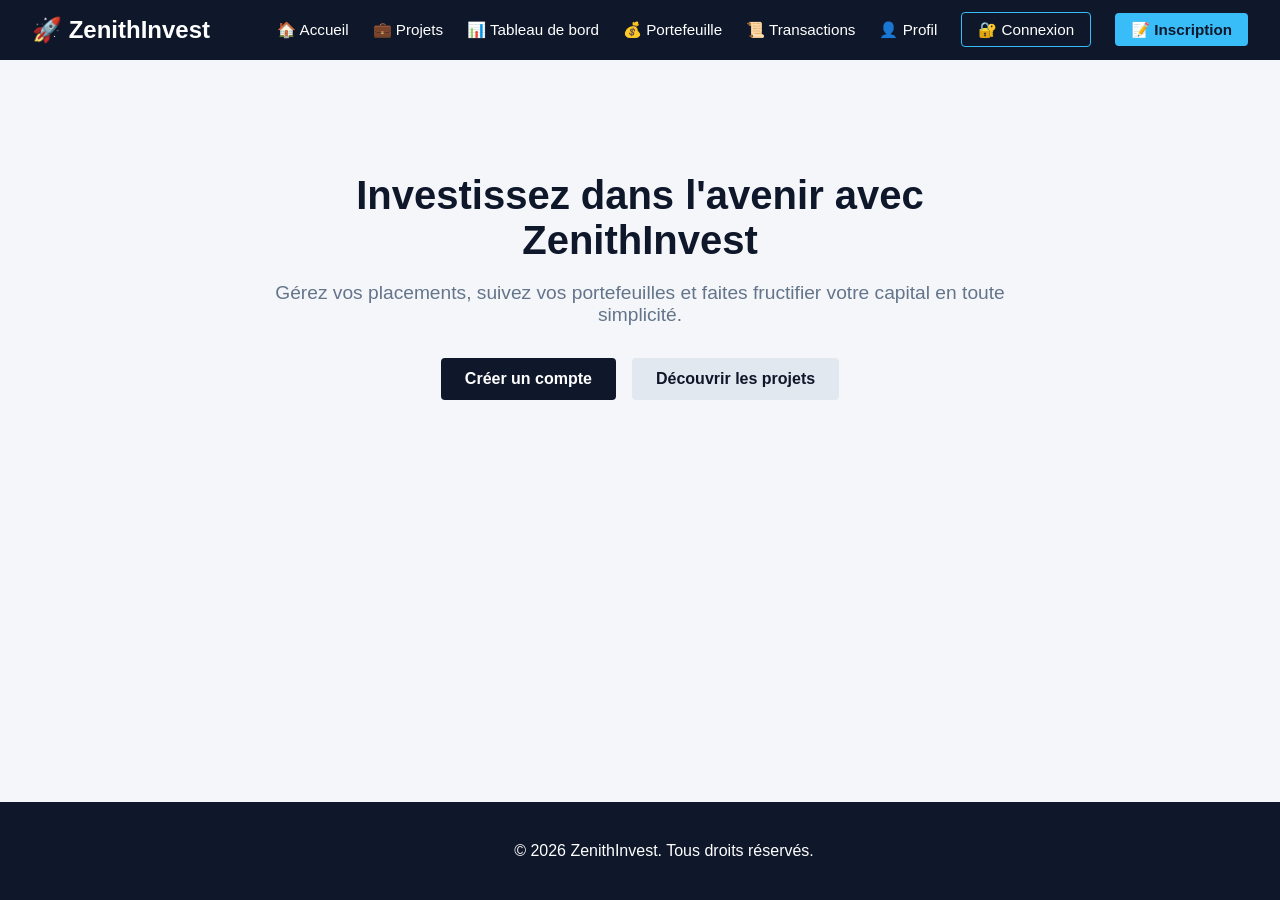
<file: index.html>
<!DOCTYPE html>
<html lang="fr">
<head>
    <meta charset="UTF-8">
    <meta name="viewport" content="width=device-width, initial-scale=1.0">
    <title>ZenithInvest - Accueil</title>
    <link rel="stylesheet" href="style.css">
</head>
<body>

    <!-- Barre de navigation -->
    <header>
        <div class="logo">🚀 ZenithInvest</div>
        <nav>
            <ul>
                <li><a href="index.html" class="active">🏠 Accueil</a></li>
                <li><a href="projects.html">💼 Projets</a></li>
                <li><a href="dashboard.html">📊 Tableau de bord</a></li>
                <li><a href="wallet.html">💰 Portefeuille</a></li>
                <li><a href="transactions.html">📜 Transactions</a></li>
                <li><a href="profile.html">👤 Profil</a></li>
                <li><a href="login.html" class="btn-login">🔐 Connexion</a></li>
                <li><a href="register.html" class="btn-register">📝 Inscription</a></li>
            </ul>
        </nav>
    </header>

    <!-- Section Hero / Accueil -->
    <main>
        <section class="hero">
            <h1>Investissez dans l'avenir avec ZenithInvest</h1>
            <p>Gérez vos placements, suivez vos portefeuilles et faites fructifier votre capital en toute simplicité.</p>
            <div class="cta-buttons">
                <a href="register.html" class="btn-primary">Créer un compte</a>
                <a href="projects.html" class="btn-secondary">Découvrir les projets</a>
            </div>
        </section>
    </main>

    <!-- Pied de page -->
    <footer>
        <p>&copy; 2026 ZenithInvest. Tous droits réservés.</p>
    </footer>

</body>
</html>
</file>
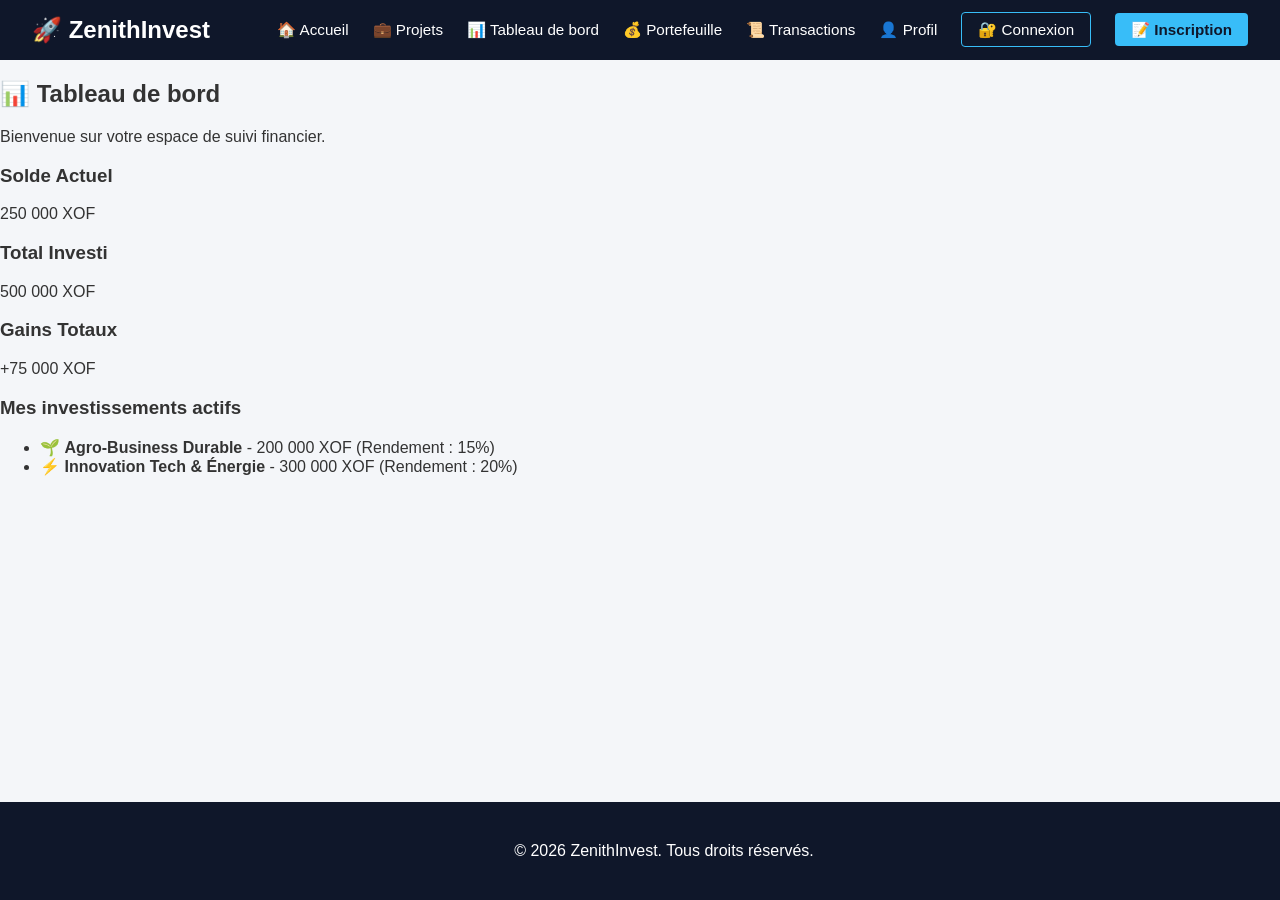
<file: dashboard.html>
<!DOCTYPE html>
<html lang="fr">
<head>
    <meta charset="UTF-8">
    <meta name="viewport" content="width=device-width, initial-scale=1.0">
    <title>ZenithInvest - Tableau de bord</title>
    <link rel="stylesheet" href="style.css">
</head>
<body>

    <!-- Barre de navigation -->
    <header>
        <div class="logo">🚀 ZenithInvest</div>
        <nav>
            <ul>
                <li><a href="index.html">🏠 Accueil</a></li>
                <li><a href="projects.html">💼 Projets</a></li>
                <li><a href="dashboard.html" class="active">📊 Tableau de bord</a></li>
                <li><a href="wallet.html">💰 Portefeuille</a></li>
                <li><a href="transactions.html">📜 Transactions</a></li>
                <li><a href="profile.html">👤 Profil</a></li>
                <li><a href="login.html" class="btn-login">🔐 Connexion</a></li>
                <li><a href="register.html" class="btn-register">📝 Inscription</a></li>
            </ul>
        </nav>
    </header>

    <!-- Contenu principal : Tableau de bord -->
    <main class="container">
        <h2>📊 Tableau de bord</h2>
        <p>Bienvenue sur votre espace de suivi financier.</p>

        <!-- Statistiques rapides -->
        <div class="stats-grid">
            <div class="stat-card">
                <h3>Solde Actuel</h3>
                <p class="stat-value">250 000 XOF</p>
            </div>
            <div class="stat-card">
                <h3>Total Investi</h3>
                <p class="stat-value">500 000 XOF</p>
            </div>
            <div class="stat-card">
                <h3>Gains Totaux</h3>
                <p class="stat-value text-success">+75 000 XOF</p>
            </div>
        </div>

        <!-- Projets en cours de l'utilisateur -->
        <div class="section-box">
            <h3>Mes investissements actifs</h3>
            <ul>
                <li>🌱 <strong>Agro-Business Durable</strong> - 200 000 XOF (Rendement : 15%)</li>
                <li>⚡ <strong>Innovation Tech & Énergie</strong> - 300 000 XOF (Rendement : 20%)</li>
            </ul>
        </div>
    </main>

    <!-- Pied de page -->
    <footer>
        <p>&copy; 2026 ZenithInvest. Tous droits réservés.</p>
    </footer>

</body>
</html>
</file>
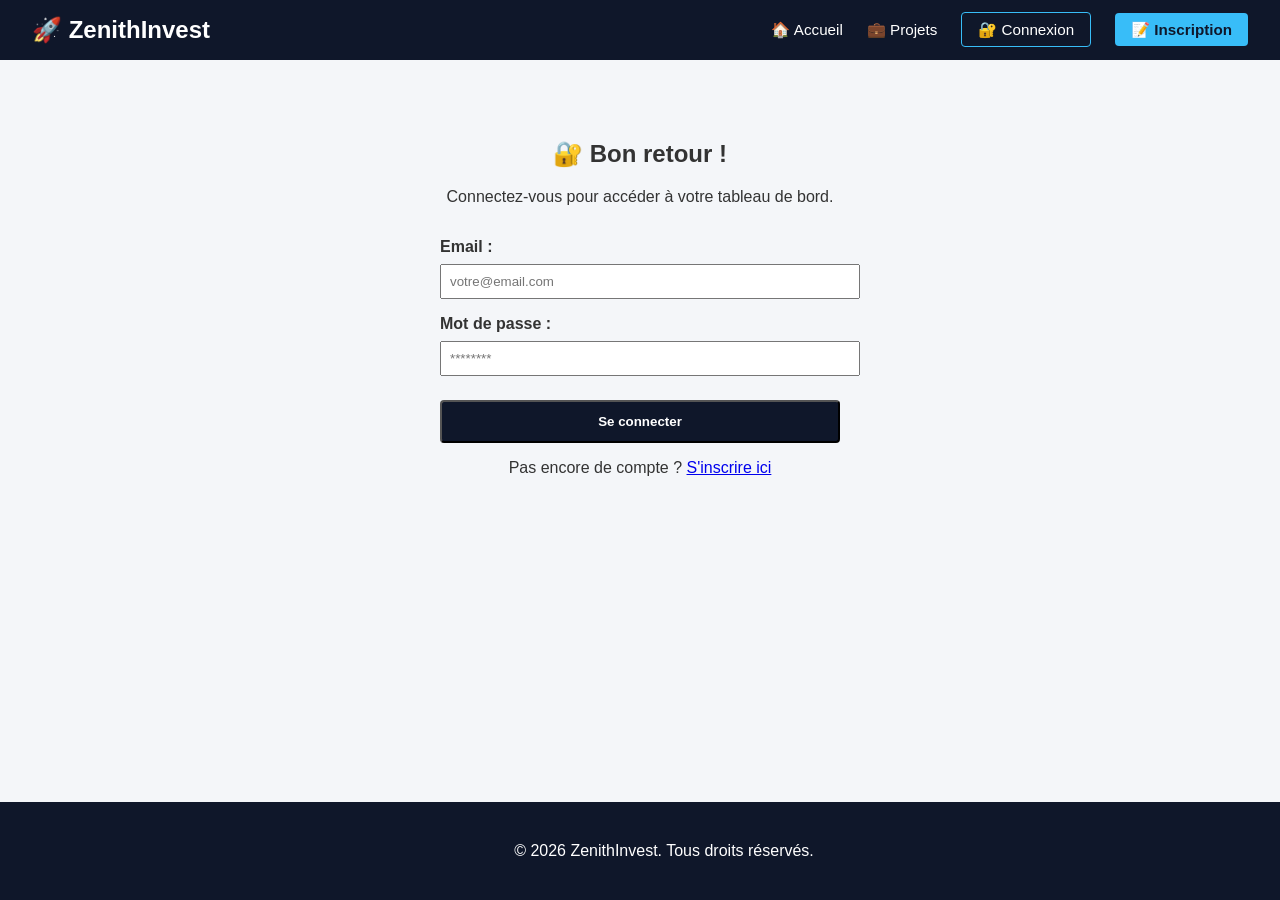
<file: login.html>
<!DOCTYPE html>
<html lang="fr">
<head>
    <meta charset="UTF-8">
    <meta name="viewport" content="width=device-width, initial-scale=1.0">
    <title>ZenithInvest - Connexion</title>
    <link rel="stylesheet" href="style.css">
</head>
<body>

    <!-- Barre de navigation -->
    <header>
        <div class="logo">🚀 ZenithInvest</div>
        <nav>
            <ul>
                <li><a href="index.html">🏠 Accueil</a></li>
                <li><a href="projects.html">💼 Projets</a></li>
                <li><a href="login.html" class="active btn-login">🔐 Connexion</a></li>
                <li><a href="register.html" class="btn-register">📝 Inscription</a></li>
            </ul>
        </nav>
    </header>

    <!-- Contenu principal : Connexion -->
    <main class="container">
        <div class="section-box" style="max-width: 400px; margin: 5rem auto; text-align: center;">
            <h2>🔐 Bon retour !</h2>
            <p>Connectez-vous pour accéder à votre tableau de bord.</p>
            
            <form style="text-align: left; margin-top: 2rem;">
                <div style="margin-bottom: 1rem;">
                    <label><strong>Email :</strong></label><br>
                    <input type="email" placeholder="votre@email.com" required style="width: 100%; padding: 0.5rem; margin-top: 0.5rem;">
                </div>
                <div style="margin-bottom: 1.5rem;">
                    <label><strong>Mot de passe :</strong></label><br>
                    <input type="password" placeholder="********" required style="width: 100%; padding: 0.5rem; margin-top: 0.5rem;">
                </div>
                <button type="submit" class="btn-primary" style="width: 100%;">Se connecter</button>
            </form>
            <p style="margin-top: 1rem;">Pas encore de compte ? <a href="register.html">S'inscrire ici</a></p>
        </div>
    </main>

    <footer>
        <p>&copy; 2026 ZenithInvest. Tous droits réservés.</p>
    </footer>

</body>
</html>
</file>
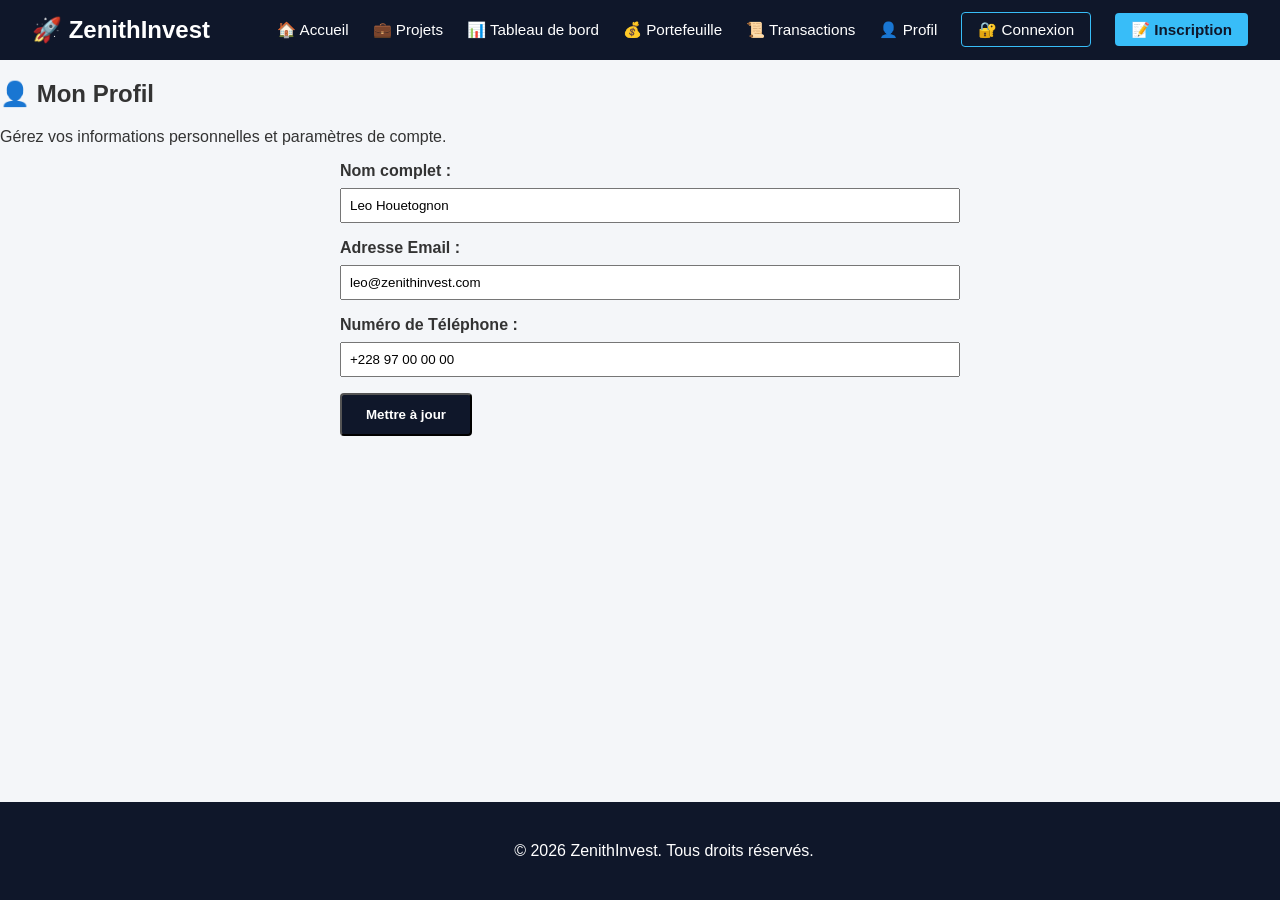
<file: profile.html>
<!DOCTYPE html>
<html lang="fr">
<head>
    <meta charset="UTF-8">
    <meta name="viewport" content="width=device-width, initial-scale=1.0">
    <title>ZenithInvest - Profil</title>
    <link rel="stylesheet" href="style.css">
</head>
<body>

    <!-- Barre de navigation -->
    <header>
        <div class="logo">🚀 ZenithInvest</div>
        <nav>
            <ul>
                <li><a href="index.html">🏠 Accueil</a></li>
                <li><a href="projects.html">💼 Projets</a></li>
                <li><a href="dashboard.html">📊 Tableau de bord</a></li>
                <li><a href="wallet.html">💰 Portefeuille</a></li>
                <li><a href="transactions.html">📜 Transactions</a></li>
                <li><a href="profile.html" class="active">👤 Profil</a></li>
                <li><a href="login.html" class="btn-login">🔐 Connexion</a></li>
                <li><a href="register.html" class="btn-register">📝 Inscription</a></li>
            </ul>
        </nav>
    </header>

    <!-- Contenu principal : Profil -->
    <main class="container">
        <h2>👤 Mon Profil</h2>
        <p>Gérez vos informations personnelles et paramètres de compte.</p>

        <!-- Formulaire de profil -->
        <div class="section-box" style="max-width: 600px; margin: 0 auto;">
            <form>
                <div style="margin-bottom: 1rem;">
                    <label><strong>Nom complet :</strong></label><br>
                    <input type="text" value="Leo Houetognon" style="width: 100%; padding: 0.5rem; margin-top: 0.5rem;">
                </div>
                <div style="margin-bottom: 1rem;">
                    <label><strong>Adresse Email :</strong></label><br>
                    <input type="email" value="leo@zenithinvest.com" style="width: 100%; padding: 0.5rem; margin-top: 0.5rem;">
                </div>
                <div style="margin-bottom: 1rem;">
                    <label><strong>Numéro de Téléphone :</strong></label><br>
                    <input type="text" value="+228 97 00 00 00" style="width: 100%; padding: 0.5rem; margin-top: 0.5rem;">
                </div>
                <button type="submit" class="btn-primary">Mettre à jour</button>
            </form>
        </div>
    </main>

    <!-- Pied de page -->
    <footer>
        <p>&copy; 2026 ZenithInvest. Tous droits réservés.</p>
    </footer>

</body>
</html>
</file>
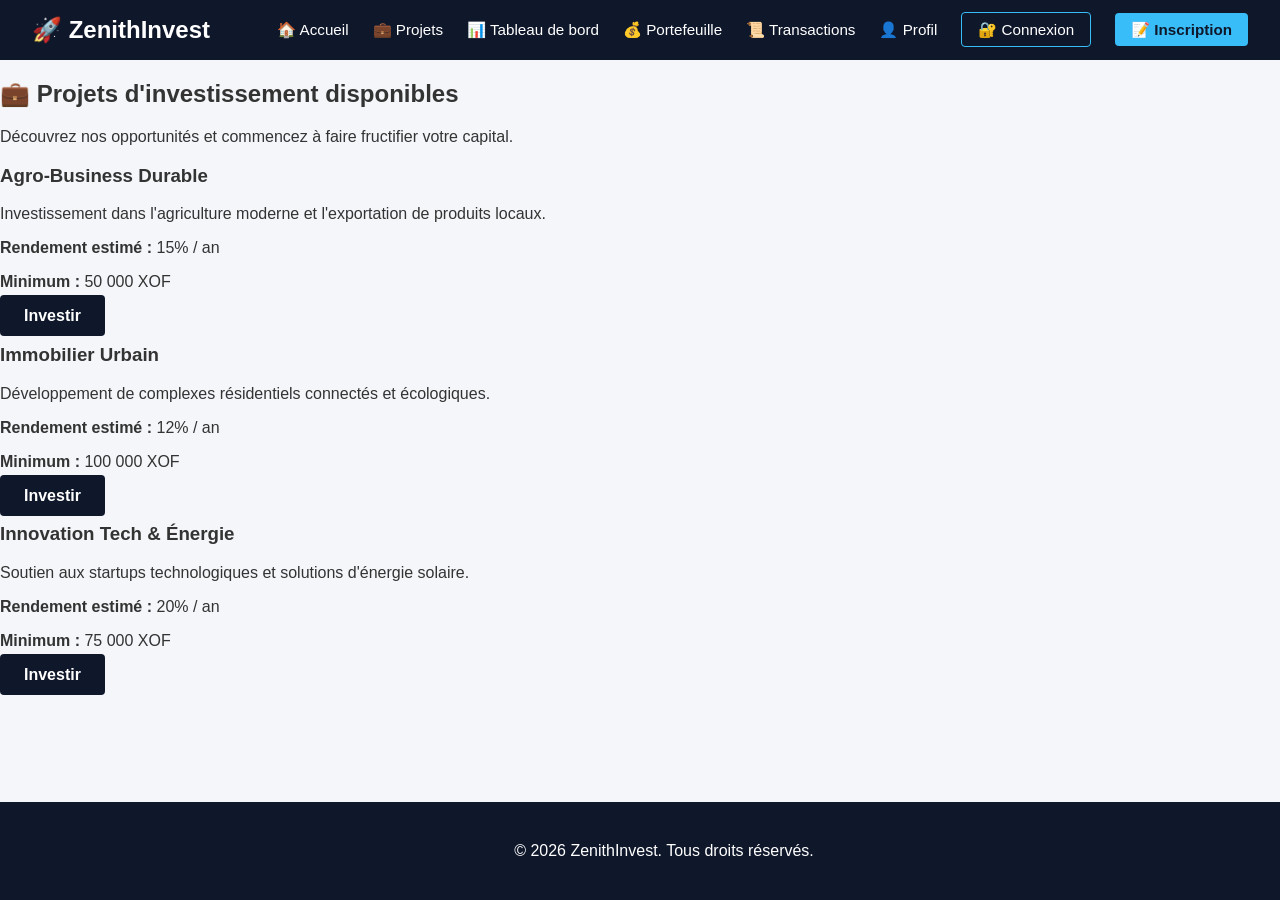
<file: projects.html>
<!DOCTYPE html>
<html lang="fr">
<head>
    <meta charset="UTF-8">
    <meta name="viewport" content="width=device-width, initial-scale=1.0">
    <title>ZenithInvest - Projets</title>
    <link rel="stylesheet" href="style.css">
</head>
<body>

    <!-- Barre de navigation -->
    <header>
        <div class="logo">🚀 ZenithInvest</div>
        <nav>
            <ul>
                <li><a href="index.html">🏠 Accueil</a></li>
                <li><a href="projects.html" class="active">💼 Projets</a></li>
                <li><a href="dashboard.html">📊 Tableau de bord</a></li>
                <li><a href="wallet.html">💰 Portefeuille</a></li>
                <li><a href="transactions.html">📜 Transactions</a></li>
                <li><a href="profile.html">👤 Profil</a></li>
                <li><a href="login.html" class="btn-login">🔐 Connexion</a></li>
                <li><a href="register.html" class="btn-register">📝 Inscription</a></li>
            </ul>
        </nav>
    </header>

    <!-- Contenu principal : Liste des projets -->
    <main class="container">
        <h2>💼 Projets d'investissement disponibles</h2>
        <p>Découvrez nos opportunités et commencez à faire fructifier votre capital.</p>

        <div class="projects-grid">
            <div class="project-card">
                <h3>Agro-Business Durable</h3>
                <p>Investissement dans l'agriculture moderne et l'exportation de produits locaux.</p>
                <p><strong>Rendement estimé :</strong> 15% / an</p>
                <p><strong>Minimum :</strong> 50 000 XOF</p>
                <a href="register.html" class="btn-primary">Investir</a>
            </div>

            <div class="project-card">
                <h3>Immobilier Urbain</h3>
                <p>Développement de complexes résidentiels connectés et écologiques.</p>
                <p><strong>Rendement estimé :</strong> 12% / an</p>
                <p><strong>Minimum :</strong> 100 000 XOF</p>
                <a href="register.html" class="btn-primary">Investir</a>
            </div>

            <div class="project-card">
                <h3>Innovation Tech & Énergie</h3>
                <p>Soutien aux startups technologiques et solutions d'énergie solaire.</p>
                <p><strong>Rendement estimé :</strong> 20% / an</p>
                <p><strong>Minimum :</strong> 75 000 XOF</p>
                <a href="register.html" class="btn-primary">Investir</a>
            </div>
        </div>
    </main>

    <!-- Pied de page -->
    <footer>
        <p>&copy; 2026 ZenithInvest. Tous droits réservés.</p>
    </footer>

</body>
</html>
</file>
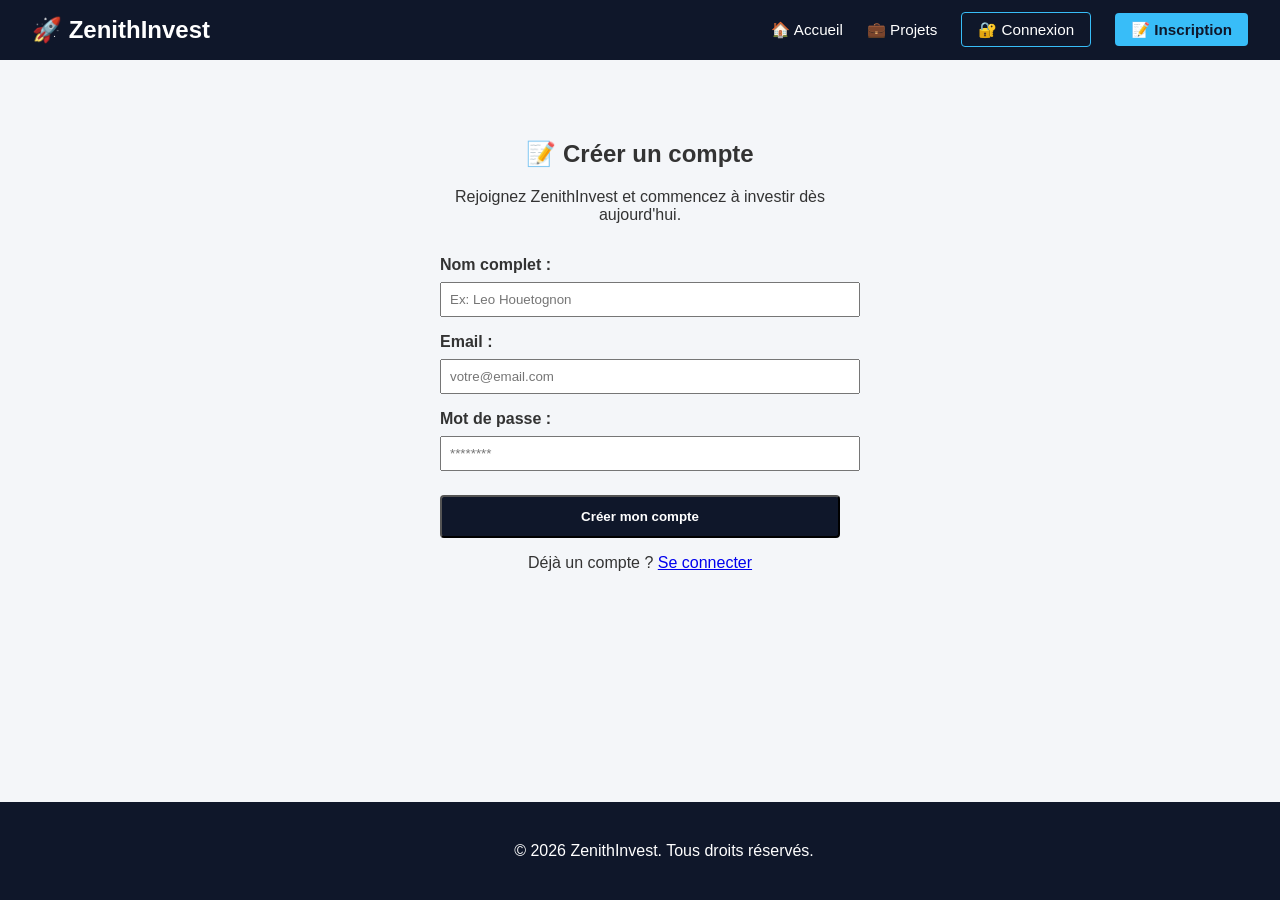
<file: register.html>
<!DOCTYPE html>
<html lang="fr">
<head>
    <meta charset="UTF-8">
    <meta name="viewport" content="width=device-width, initial-scale=1.0">
    <title>ZenithInvest - Inscription</title>
    <link rel="stylesheet" href="style.css">
</head>
<body>

    <!-- Barre de navigation -->
    <header>
        <div class="logo">🚀 ZenithInvest</div>
        <nav>
            <ul>
                <li><a href="index.html">🏠 Accueil</a></li>
                <li><a href="projects.html">💼 Projets</a></li>
                <li><a href="login.html" class="btn-login">🔐 Connexion</a></li>
                <li><a href="register.html" class="active btn-register">📝 Inscription</a></li>
            </ul>
        </nav>
    </header>

    <!-- Contenu principal : Inscription -->
    <main class="container">
        <div class="section-box" style="max-width: 400px; margin: 5rem auto; text-align: center;">
            <h2>📝 Créer un compte</h2>
            <p>Rejoignez ZenithInvest et commencez à investir dès aujourd'hui.</p>
            
            <form style="text-align: left; margin-top: 2rem;">
                <div style="margin-bottom: 1rem;">
                    <label><strong>Nom complet :</strong></label><br>
                    <input type="text" placeholder="Ex: Leo Houetognon" required style="width: 100%; padding: 0.5rem; margin-top: 0.5rem;">
                </div>
                <div style="margin-bottom: 1rem;">
                    <label><strong>Email :</strong></label><br>
                    <input type="email" placeholder="votre@email.com" required style="width: 100%; padding: 0.5rem; margin-top: 0.5rem;">
                </div>
                <div style="margin-bottom: 1.5rem;">
                    <label><strong>Mot de passe :</strong></label><br>
                    <input type="password" placeholder="********" required style="width: 100%; padding: 0.5rem; margin-top: 0.5rem;">
                </div>
                <button type="submit" class="btn-primary" style="width: 100%;">Créer mon compte</button>
            </form>
            <p style="margin-top: 1rem;">Déjà un compte ? <a href="login.html">Se connecter</a></p>
        </div>
    </main>

    <footer>
        <p>&copy; 2026 ZenithInvest. Tous droits réservés.</p>
    </footer>

</body>
</html>
</file>
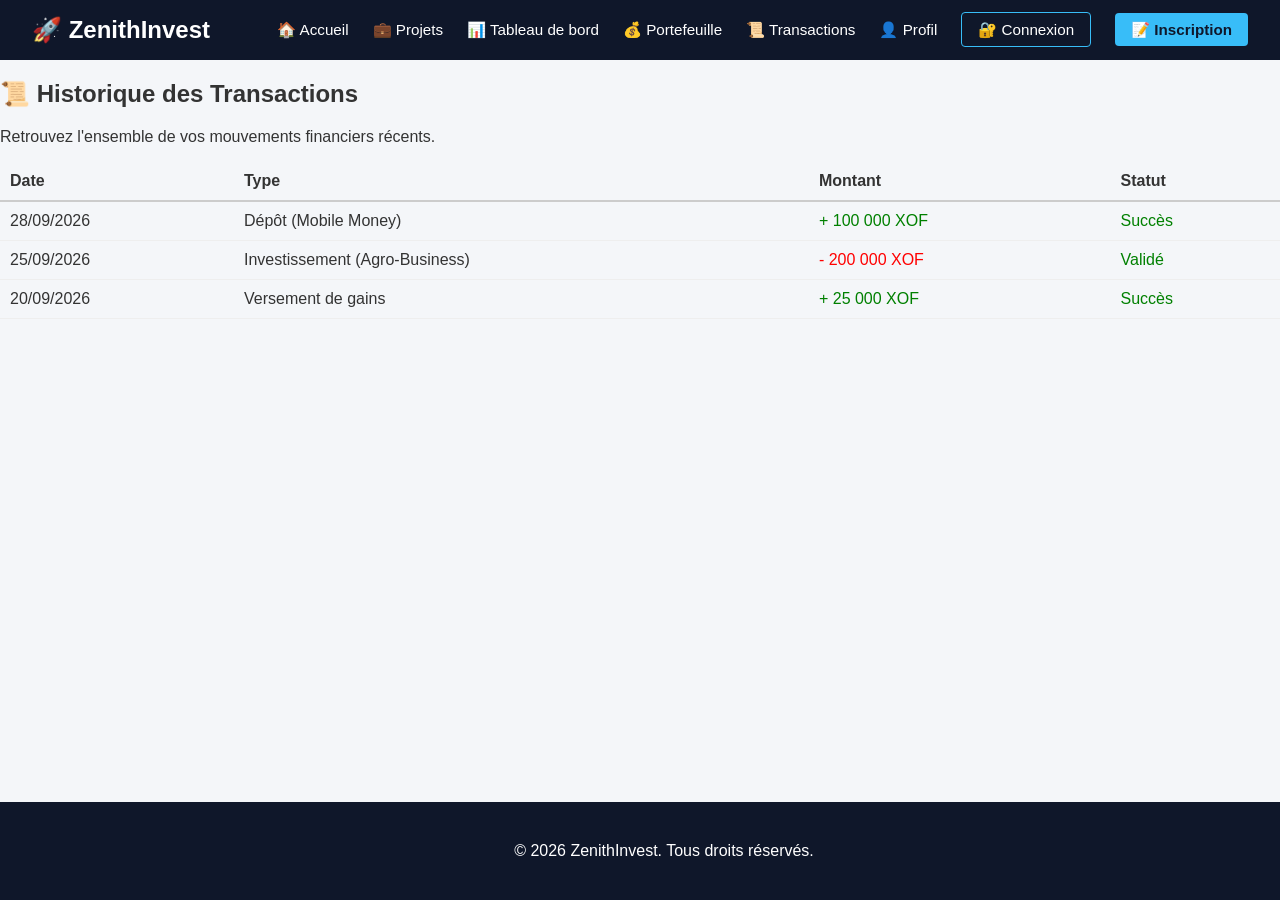
<file: transactions.html>
<!DOCTYPE html>
<html lang="fr">
<head>
    <meta charset="UTF-8">
    <meta name="viewport" content="width=device-width, initial-scale=1.0">
    <title>ZenithInvest - Transactions</title>
    <link rel="stylesheet" href="style.css">
</head>
<body>

    <!-- Barre de navigation -->
    <header>
        <div class="logo">🚀 ZenithInvest</div>
        <nav>
            <ul>
                <li><a href="index.html">🏠 Accueil</a></li>
                <li><a href="projects.html">💼 Projets</a></li>
                <li><a href="dashboard.html">📊 Tableau de bord</a></li>
                <li><a href="wallet.html">💰 Portefeuille</a></li>
                <li><a href="transactions.html" class="active">📜 Transactions</a></li>
                <li><a href="profile.html">👤 Profil</a></li>
                <li><a href="login.html" class="btn-login">🔐 Connexion</a></li>
                <li><a href="register.html" class="btn-register">📝 Inscription</a></li>
            </ul>
        </nav>
    </header>

    <!-- Contenu principal : Transactions -->
    <main class="container">
        <h2>📜 Historique des Transactions</h2>
        <p>Retrouvez l'ensemble de vos mouvements financiers récents.</p>

        <!-- Tableau des transactions -->
        <div class="section-box">
            <table class="transaction-table" width="100%" cellpadding="10" style="border-collapse: collapse; text-align: left;">
                <thead>
                    <tr style="border-bottom: 2px solid #ccc;">
                        <th>Date</th>
                        <th>Type</th>
                        <th>Montant</th>
                        <th>Statut</th>
                    </tr>
                </thead>
                <tbody>
                    <tr style="border-bottom: 1px solid #eee;">
                        <td>28/09/2026</td>
                        <td>Dépôt (Mobile Money)</td>
                        <td style="color: green;">+ 100 000 XOF</td>
                        <td><span style="color: green;">Succès</span></td>
                    </tr>
                    <tr style="border-bottom: 1px solid #eee;">
                        <td>25/09/2026</td>
                        <td>Investissement (Agro-Business)</td>
                        <td style="color: red;">- 200 000 XOF</td>
                        <td><span style="color: green;">Validé</span></td>
                    </tr>
                    <tr style="border-bottom: 1px solid #eee;">
                        <td>20/09/2026</td>
                        <td>Versement de gains</td>
                        <td style="color: green;">+ 25 000 XOF</td>
                        <td><span style="color: green;">Succès</span></td>
                    </tr>
                </tbody>
            </table>
        </div>
    </main>

    <!-- Pied de page -->
    <footer>
        <p>&copy; 2026 ZenithInvest. Tous droits réservés.</p>
    </footer>

</body>
</html>
</file>
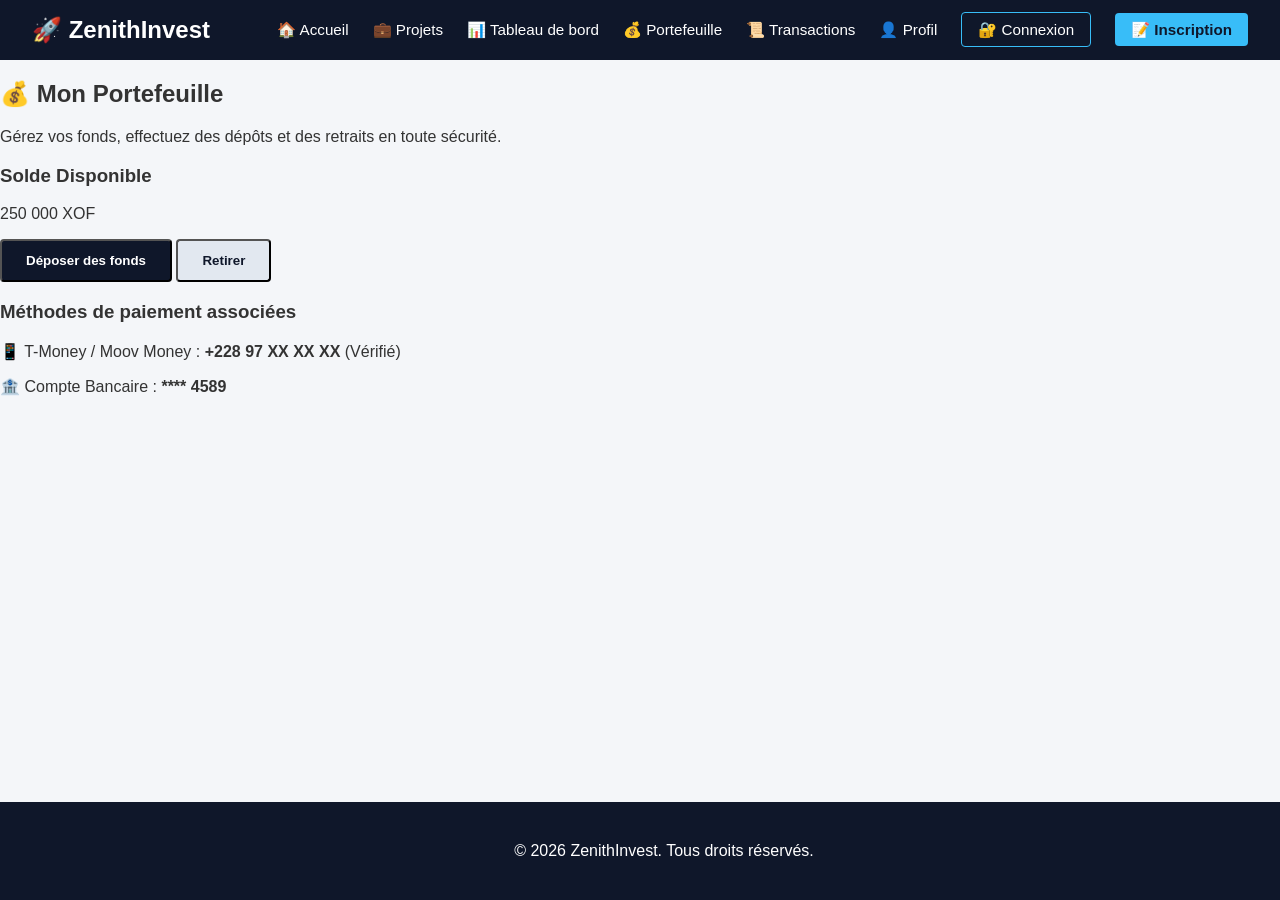
<file: wallet.html>
<!DOCTYPE html>
<html lang="fr">
<head>
    <meta charset="UTF-8">
    <meta name="viewport" content="width=device-width, initial-scale=1.0">
    <title>ZenithInvest - Portefeuille</title>
    <link rel="stylesheet" href="style.css">
</head>
<body>

    <!-- Barre de navigation -->
    <header>
        <div class="logo">🚀 ZenithInvest</div>
        <nav>
            <ul>
                <li><a href="index.html">🏠 Accueil</a></li>
                <li><a href="projects.html">💼 Projets</a></li>
                <li><a href="dashboard.html">📊 Tableau de bord</a></li>
                <li><a href="wallet.html" class="active">💰 Portefeuille</a></li>
                <li><a href="transactions.html">📜 Transactions</a></li>
                <li><a href="profile.html">👤 Profil</a></li>
                <li><a href="login.html" class="btn-login">🔐 Connexion</a></li>
                <li><a href="register.html" class="btn-register">📝 Inscription</a></li>
            </ul>
        </nav>
    </header>

    <!-- Contenu principal : Portefeuille -->
    <main class="container">
        <h2>💰 Mon Portefeuille</h2>
        <p>Gérez vos fonds, effectuez des dépôts et des retraits en toute sécurité.</p>

        <!-- Carte de solde -->
        <div class="wallet-card">
            <h3>Solde Disponible</h3>
            <p class="wallet-balance">250 000 XOF</p>
            <div class="wallet-actions">
                <button class="btn-primary">Déposer des fonds</button>
                <button class="btn-secondary">Retirer</button>
            </div>
        </div>

        <!-- Moyens de paiement / Mobile Money -->
        <div class="section-box">
            <h3>Méthodes de paiement associées</h3>
            <p>📱 T-Money / Moov Money : <strong>+228 97 XX XX XX</strong> (Vérifié)</p>
            <p>🏦 Compte Bancaire : <strong>**** 4589</strong></p>
        </div>
    </main>

    <!-- Pied de page -->
    <footer>
        <p>&copy; 2026 ZenithInvest. Tous droits réservés.</p>
    </footer>

</body>
</html>
</file>
<file: style.css>
/* Style général de la page */
body {
    font-family: Arial, sans-serif;
    margin: 0;
    padding: 0;
    background-color: #f4f6f9;
    color: #333;
}

/* Barre de navigation */
header {
    background-color: #0f172a;
    color: white;
    display: flex;
    justify-content: space-between;
    align-items: center;
    padding: 1rem 2rem;
}

.logo {
    font-size: 1.5rem;
    font-weight: bold;
}

nav ul {
    list-style: none;
    display: flex;
    gap: 1.5rem;
    margin: 0;
    padding: 0;
    align-items: center;
}

nav ul li a {
    color: white;
    text-decoration: none;
    font-size: 0.95rem;
    transition: color 0.3s;
}

nav ul li a:hover {
    color: #38bdf8;
}

/* Boutons de connexion / inscription dans le menu */
.btn-login {
    border: 1px solid #38bdf8;
    padding: 0.5rem 1rem;
    border-radius: 4px;
}

.btn-register {
    background-color: #38bdf8;
    color: #0f172a !important;
    padding: 0.5rem 1rem;
    border-radius: 4px;
    font-weight: bold;
}

/* Section Accueil (Hero) */
.hero {
    text-align: center;
    padding: 5rem 2rem;
    max-width: 800px;
    margin: 0 auto;
}

.hero h1 {
    font-size: 2.5rem;
    color: #0f172a;
    margin-bottom: 1rem;
}

.hero p {
    font-size: 1.2rem;
    color: #64748b;
    margin-bottom: 2rem;
}

.cta-buttons {
    display: flex;
    justify-content: center;
    gap: 1rem;
}

.btn-primary {
    background-color: #0f172a;
    color: white;
    padding: 0.75rem 1.5rem;
    border-radius: 4px;
    text-decoration: none;
    font-weight: bold;
}

.btn-secondary {
    background-color: #e2e8f0;
    color: #0f172a;
    padding: 0.75rem 1.5rem;
    border-radius: 4px;
    text-decoration: none;
    font-weight: bold;
}

/* Pied de page */
footer {
    text-align: center;
    padding: 1.5rem;
    background-color: #0f172a;
    color: white;
    position: fixed;
    bottom: 0;
    width: 100%;
}
</file>
